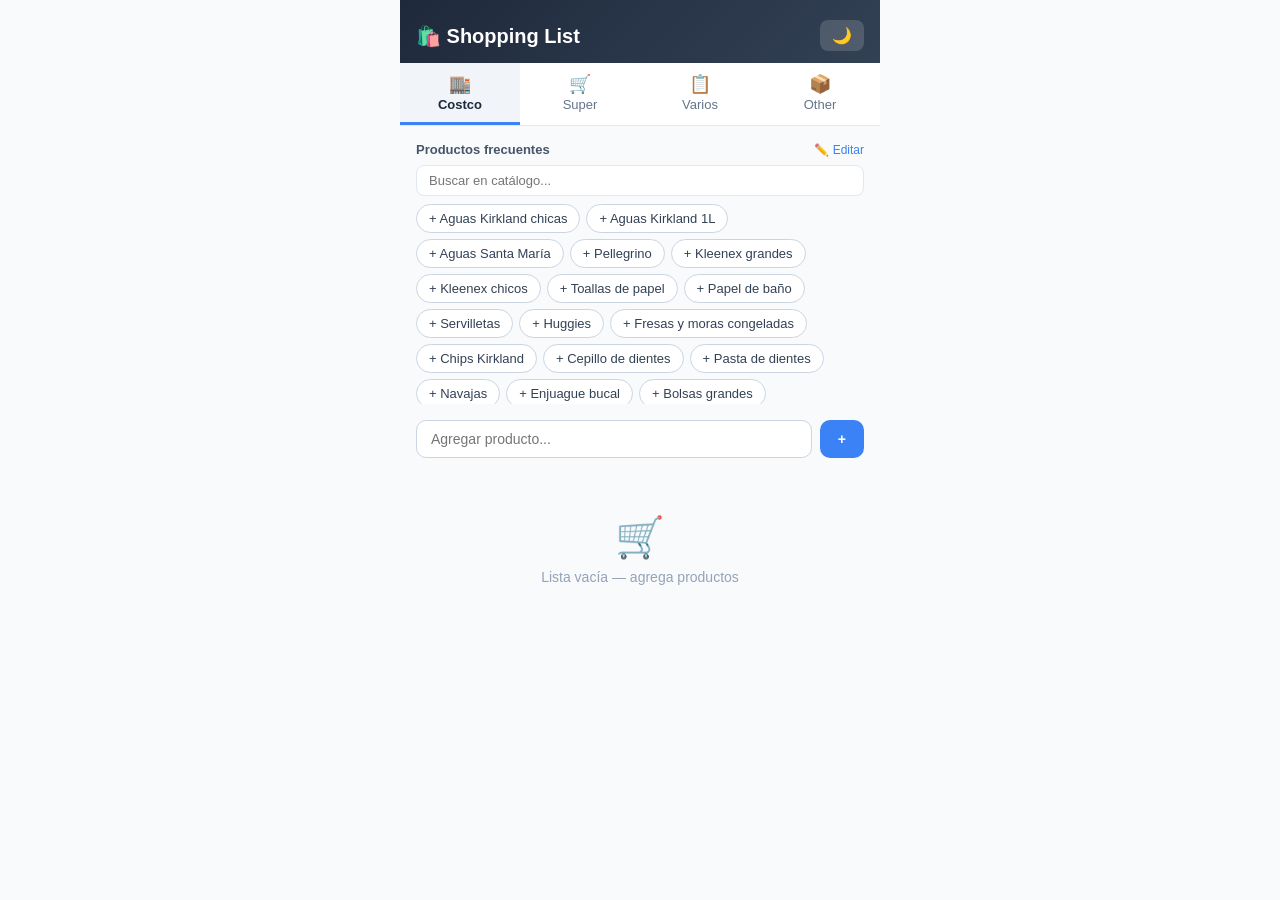
<file: shopping-list-html vshare.html>
<!DOCTYPE html>
<html lang="es">
<head>
<meta charset="UTF-8">
<meta name="viewport" content="width=device-width, initial-scale=1.0">
<title>Shopping List</title>
<style>
*{margin:0;padding:0;box-sizing:border-box}
body{font-family:-apple-system,BlinkMacSystemFont,sans-serif;max-width:480px;margin:0 auto;min-height:100vh;transition:background .3s}
body.light{background:#f8fafc}
body.dark{background:#0f172a}
.header{padding:20px 16px 12px;color:#fff;display:flex;justify-content:space-between;align-items:center}
.light .header{background:linear-gradient(135deg,#1e293b,#334155)}
.dark .header{background:linear-gradient(135deg,#0f172a,#1e293b)}
.header h1{font-size:20px;font-weight:700}
.theme-btn{background:rgba(255,255,255,.15);border:none;border-radius:8px;padding:6px 12px;cursor:pointer;font-size:16px;color:#fff}
.tabs{display:flex;position:sticky;top:0;z-index:10;transition:background .3s}
.light .tabs{background:#fff;border-bottom:1px solid #e2e8f0}
.dark .tabs{background:#1e293b;border-bottom:1px solid #334155}
.tab{flex:1;padding:10px 4px;border:none;cursor:pointer;font-size:13px;display:flex;flex-direction:column;align-items:center;gap:2px;border-bottom:3px solid transparent;transition:all .2s}
.light .tab{background:#fff;color:#64748b}
.dark .tab{background:#1e293b;color:#64748b}
.light .tab.active{background:#f1f5f9;color:#1e293b;border-bottom-color:#3b82f6;font-weight:700}
.dark .tab.active{background:#334155;color:#f1f5f9;border-bottom-color:#3b82f6;font-weight:700}
.tab .icon{font-size:18px}
.badge{background:#3b82f6;color:#fff;border-radius:10px;padding:1px 6px;font-size:11px}
.content{padding:16px}
.section-header{display:flex;justify-content:space-between;align-items:center;margin-bottom:8px}
.light .section-label{font-size:13px;font-weight:600;color:#475569}
.dark .section-label{font-size:13px;font-weight:600;color:#94a3b8}
.edit-btn{font-size:12px;color:#3b82f6;background:none;border:none;cursor:pointer}
.cat-search{width:100%;padding:7px 12px;border-radius:8px;font-size:13px;margin-bottom:8px;transition:all .3s}
.light .cat-search{border:1px solid #e2e8f0;background:#fff;color:#1e293b}
.dark .cat-search{border:1px solid #475569;background:#1e293b;color:#f1f5f9}
.chips{display:flex;flex-wrap:wrap;gap:6px;max-height:200px;overflow-y:auto}
.chip{padding:6px 12px;border-radius:20px;font-size:13px;cursor:pointer;transition:all .15s}
.light .chip{border:1px solid #cbd5e1;background:#fff;color:#334155}
.dark .chip{border:1px solid #475569;background:#1e293b;color:#e2e8f0}
.chip.in-list{opacity:.7;cursor:default}
.light .chip.in-list{border-color:#86efac;background:#dcfce7;color:#16a34a}
.dark .chip.in-list{border-color:#86efac;background:#14532d;color:#4ade80}
.input-row{display:flex;gap:8px;margin-bottom:16px}
.text-input{flex:1;padding:10px 14px;border-radius:10px;font-size:14px;transition:all .3s}
.light .text-input{border:1px solid #cbd5e1;background:#fff;color:#1e293b}
.dark .text-input{border:1px solid #475569;background:#1e293b;color:#f1f5f9}
.add-btn{padding:10px 18px;border-radius:10px;background:#3b82f6;color:#fff;border:none;cursor:pointer;font-weight:600;font-size:14px}
.priority-row{display:flex;gap:6px;margin-bottom:16px}
.pri-btn{flex:1;padding:6px 0;border-radius:8px;font-size:13px;font-weight:600;cursor:pointer;transition:all .2s}
.item-row{display:flex;align-items:center;gap:10px;padding:10px 12px;margin-bottom:4px;border-radius:10px;transition:background .3s}
.light .item-row{background:#fff;border:1px solid #e2e8f0}
.dark .item-row{background:#1e293b;border:1px solid #334155}
.check-btn{width:24px;height:24px;border-radius:6px;cursor:pointer;flex-shrink:0}
.light .check-btn{border:2px solid #cbd5e1;background:#fff}
.dark .check-btn{border:2px solid #475569;background:#1e293b}
.check-btn.checked{border-color:#86efac;display:flex;align-items:center;justify-content:center;font-size:14px;color:#4ade80}
.light .check-btn.checked{background:#dcfce7}
.dark .check-btn.checked{background:#14532d}
.item-name{flex:1;font-size:14px;font-weight:500;min-width:0}
.light .item-name{color:#1e293b}
.dark .item-name{color:#f1f5f9}
.qty-btn{padding:3px 10px;border-radius:6px;cursor:pointer;font-size:13px;font-weight:600;min-width:40px}
.light .qty-btn{border:1px solid #cbd5e1;background:#f8fafc;color:#475569}
.dark .qty-btn{border:1px solid #475569;background:#1e293b;color:#94a3b8}
.qty-popup{position:absolute;right:0;top:100%;margin-top:4px;border-radius:10px;z-index:20;padding:6px;display:flex;flex-wrap:wrap;gap:4px;width:160px}
.light .qty-popup{background:#fff;box-shadow:0 4px 20px rgba(0,0,0,.15);border:1px solid #e2e8f0}
.dark .qty-popup{background:#1e293b;box-shadow:0 4px 20px rgba(0,0,0,.5);border:1px solid #334155}
.qty-opt{padding:6px 0;border-radius:6px;cursor:pointer;font-size:13px;font-weight:600;width:32px}
.qty-opt.wide{width:100%}
.light .qty-opt{border:1px solid #e2e8f0;background:#fff;color:#334155}
.dark .qty-opt{border:1px solid #334155;background:#1e293b;color:#f1f5f9}
.qty-opt.sel{border:2px solid #3b82f6}
.light .qty-opt.sel{background:#eff6ff}
.dark .qty-opt.sel{background:#1e3a5f}
.remove-btn{background:none;border:none;cursor:pointer;font-size:18px;padding:0;flex-shrink:0}
.light .remove-btn{color:#94a3b8}
.dark .remove-btn{color:#64748b}
.checked-section{margin-top:16px}
.light .checked-label{font-size:12px;color:#94a3b8;font-weight:600;margin-bottom:6px}
.dark .checked-label{font-size:12px;color:#64748b;font-weight:600;margin-bottom:6px}
.checked-row{display:flex;align-items:center;gap:10px;padding:8px 12px;margin-bottom:3px;border-radius:10px;opacity:.6}
.light .checked-row{background:#f8fafc}
.dark .checked-row{background:#0f172a}
.checked-name{flex:1;font-size:14px;text-decoration:line-through}
.light .checked-name{color:#94a3b8}
.dark .checked-name{color:#64748b}
.actions{display:flex;gap:8px;margin-top:16px}
.action-btn{flex:1;padding:10px;border-radius:10px;cursor:pointer;font-size:13px}
.light .action-btn.clear{border:1px solid #cbd5e1;background:#fff;color:#475569}
.dark .action-btn.clear{border:1px solid #475569;background:#1e293b;color:#94a3b8}
.light .action-btn.danger{border:1px solid #fecaca;background:#fff;color:#ef4444}
.dark .action-btn.danger{border:1px solid #fecaca;background:#1e293b;color:#ef4444}
.empty{text-align:center;padding:40px}
.empty .big{font-size:40px;margin-bottom:8px}
.light .empty p{color:#94a3b8;font-size:14px}
.dark .empty p{color:#64748b;font-size:14px}
.edit-box{margin-bottom:16px;border-radius:12px;padding:12px}
.light .edit-box{background:#fff;border:1px solid #e2e8f0}
.dark .edit-box{background:#1e293b;border:1px solid #334155}
.edit-chips{display:flex;flex-wrap:wrap;gap:6px;max-height:250px;overflow-y:auto}
.edit-chip{padding:4px 10px;border-radius:16px;font-size:12px;display:flex;align-items:center;gap:4px}
.light .edit-chip{background:#f1f5f9;color:#1e293b}
.dark .edit-chip{background:#334155;color:#f1f5f9}
.edit-chip button{background:none;border:none;cursor:pointer;color:#ef4444;font-size:14px;padding:0}
</style>
</head>
<body class="light">

<div class="header">
  <h1>🛍️ Shopping List</h1>
  <button class="theme-btn" onclick="toggleTheme()">🌙</button>
</div>
<div class="tabs" id="tabs"></div>
<div class="content" id="content" onclick="closeQty()"></div>

<script>
const CATS={costco:["Aguas Kirkland chicas","Aguas Kirkland 1L","Aguas Santa María","Pellegrino","Kleenex grandes","Kleenex chicos","Toallas de papel","Papel de baño","Servilletas","Huggies","Fresas y moras congeladas","Chips Kirkland","Cepillo de dientes","Pasta de dientes","Navajas","Enjuague bucal","Bolsas grandes","Platos grandes desechables","Queso crema","Crema batida","Dexivant","Lagricel","Riopan","Jugo de toronja"],super:["Limones","Desodorante Nívea","Bicarbonato refri","Leche deslactosada","Kleenex chicos","Kleenex circulares","Jabón líquido","Jabón antibacterial","Lili chocolate","Lecheritas chocolate","Pellegrino","Enjuague bucal","Pasta de dientes","Cepillos de dientes","Twinnings manzanilla","Twinnings naranja canela","Te rooibos","Throat coat tea","Ginger ale","Welchs uva","Ensure","Shampoo","Shower gel","Gel de rasurar","Fabuloso","Pan blanco","Azúcar morena","Mermeladas","Popotes","Lagricel","Dexivant","Electrolit","Cubrebocas","Trapos absorbentes","Boeing","Invisi fix","Vick VapoRub"]};
const TABS=[{key:"costco",label:"Costco",icon:"🏬"},{key:"super",label:"Super",icon:"🛒"},{key:"varios",label:"Varios",icon:"📋"},{key:"other",label:"Other",icon:"📦"}];
const PRIS=["Alta","Media","Baja"],PRI_C={Alta:"#ef4444",Media:"#f59e0b",Baja:"#6b7280"},PRI_E={Alta:"🔴",Media:"🟡",Baja:"⚪"};
const QTY=[1,2,3,4,5,6,7,8,9,10,"Muchos"];

let state,tab="costco",varP="Media",editMode=false,qtyOpen=null,catFilter="",isDark=false;

function load(){try{const d=localStorage.getItem("sl-v4");return d?JSON.parse(d):null}catch{return null}}
function save(){try{localStorage.setItem("sl-v4",JSON.stringify(state))}catch{}}
function init(){const s=load();state=s||{catalog:{...CATS},lists:{costco:[],super:[],varios:[],other:[]}};try{isDark=localStorage.getItem("sl-theme")==="dark"}catch{}applyTheme();render()}

function applyTheme(){document.body.className=isDark?"dark":"light";document.querySelector(".theme-btn").textContent=isDark?"☀️":"🌙";try{localStorage.setItem("sl-theme",isDark?"dark":"light")}catch{}}
function toggleTheme(){isDark=!isDark;applyTheme();render()}

function hasCat(){return tab==="costco"||tab==="super"}
function hasP(){return tab==="varios"}

function closeQty(){qtyOpen=null;render()}

function renderTabs(){const el=document.getElementById("tabs");el.innerHTML=TABS.map(t=>{const c=state.lists[t.key].filter(i=>!i.checked).length;return`<button class="tab ${tab===t.key?"active":""}" onclick="switchTab('${t.key}')"><span class="icon">${t.icon}</span><span>${t.label}</span>${c?`<span class="badge">${c}</span>`:""}</button>`}).join("")}

function switchTab(k){tab=k;editMode=false;qtyOpen=null;catFilter="";render()}

function render(){renderTabs();const el=document.getElementById("content");const list=state.lists[tab];const cat=state.catalog[tab]||[];const filtered=catFilter?cat.filter(i=>i.toLowerCase().includes(catFilter.toLowerCase())):cat;
const sorted=hasP()?[...list].sort((a,b)=>PRIS.indexOf(a.priority)-PRIS.indexOf(b.priority)):list;
const unc=sorted.filter(i=>!i.checked),chk=sorted.filter(i=>i.checked);
let h="";

// Catalog
if(hasCat()&&!editMode){
h+=`<div class="section-header"><span class="section-label">Productos frecuentes</span><button class="edit-btn" onclick="editMode=true;render()">✏️ Editar</button></div>`;
if(cat.length>12)h+=`<input class="cat-search" placeholder="Buscar en catálogo..." value="${esc(catFilter)}" oninput="catFilter=this.value;render()">`;
h+=`<div class="chips">${filtered.map((it,i)=>{const inL=list.some(l=>l.name.toLowerCase()===it.toLowerCase()&&!l.checked);return`<button class="chip ${inL?"in-list":""}" onclick="${inL?"":"addCat("+i+")"}">${inL?"✓ ":"+ "}${esc(it)}</button>`}).join("")}</div><div style="margin-bottom:16px"></div>`;
}

// Edit catalog
if(hasCat()&&editMode){
h+=`<div class="edit-box"><div class="section-header"><span class="section-label">Editar catálogo</span><button class="edit-btn" onclick="editMode=false;render()">✓ Listo</button></div><div class="input-row" style="margin-bottom:10px"><input class="text-input" id="newcat" placeholder="Nuevo producto..." onkeydown="if(event.key==='Enter')addCatNew()"><button class="add-btn" onclick="addCatNew()">+</button></div><div class="edit-chips">${cat.map((it,i)=>`<span class="edit-chip">${esc(it)}<button onclick="rmCat(${i})">×</button></span>`).join("")}</div></div>`;
}

// Free input
h+=`<div class="input-row" ${hasP()?'style="margin-bottom:8px"':''}><input class="text-input" id="freetxt" placeholder="Agregar producto..." onkeydown="if(event.key==='Enter')addFree()"><button class="add-btn" onclick="addFree()">+</button></div>`;

// Priority
if(hasP()){h+=`<div class="priority-row">${PRIS.map(p=>`<button class="pri-btn" style="border:${varP===p?`2px solid ${PRI_C[p]}`:"1px solid "+(isDark?"#475569":"#cbd5e1")};background:${varP===p?PRI_C[p]+"15":(isDark?"#1e293b":"#fff")};color:${PRI_C[p]}" onclick="varP='${p}';render()">${PRI_E[p]} ${p}</button>`).join("")}</div>`}

// Empty
if(!unc.length&&!chk.length){h+=`<div class="empty"><div class="big">🛒</div><p>Lista vacía — agrega productos</p></div>`}

// Items
unc.forEach(item=>{const ri=list.indexOf(item);
h+=`<div class="item-row"><button class="check-btn" onclick="tog(${ri})"></button><div class="item-name">${esc(item.name)}</div>${hasP()&&item.priority?`<span style="font-size:11px;font-weight:600;color:${PRI_C[item.priority]}">${PRI_E[item.priority]}</span>`:""}<div style="position:relative;flex-shrink:0" onclick="event.stopPropagation()"><button class="qty-btn" onclick="toggleQty(${ri})">${item.qty==="Muchos"?"M":item.qty}</button>${qtyOpen===ri?`<div class="qty-popup">${QTY.map(q=>`<button class="qty-opt ${q==="Muchos"?"wide":""} ${item.qty===q?"sel":""}" onclick="setQ(${ri},'${q}')">${q}</button>`).join("")}</div>`:""}</div><button class="remove-btn" onclick="rm(${ri})">×</button></div>`});

// Checked
if(chk.length){h+=`<div class="checked-section"><div class="checked-label">COMPLETADOS (${chk.length})</div>`;chk.forEach(item=>{const ri=list.indexOf(item);h+=`<div class="checked-row"><button class="check-btn checked" onclick="tog(${ri})">✓</button><span class="checked-name">${esc(item.name)}</span><button class="remove-btn" onclick="rm(${ri})">×</button></div>`});h+=`</div>`}

// Actions
if(list.length){h+=`<div class="actions">${chk.length?`<button class="action-btn clear" onclick="clrChk()">Limpiar completados</button>`:""}<button class="action-btn danger" onclick="clrAll()">Vaciar lista</button></div>`}

el.innerHTML=h}

function esc(s){return s.replace(/&/g,"&amp;").replace(/</g,"&lt;").replace(/>/g,"&gt;").replace(/"/g,"&quot;")}

function addCat(i){const cat=state.catalog[tab];if(!cat||!cat[i])return;const n=cat[i];if(state.lists[tab].some(l=>l.name.toLowerCase()===n.toLowerCase()&&!l.checked))return;state.lists[tab].push({name:n,qty:1,checked:false,priority:null});save();render()}
function addFree(){const el=document.getElementById("freetxt");if(!el||!el.value.trim())return;const n=el.value.trim();if(state.lists[tab].some(l=>l.name.toLowerCase()===n.toLowerCase()&&!l.checked))return;state.lists[tab].push({name:n,qty:1,checked:false,priority:hasP()?varP:null});save();render()}
function addCatNew(){const el=document.getElementById("newcat");if(!el||!el.value.trim())return;if(!state.catalog[tab])state.catalog[tab]=[];state.catalog[tab].push(el.value.trim());save();render()}
function rmCat(i){state.catalog[tab].splice(i,1);save();render()}
function tog(i){state.lists[tab][i].checked=!state.lists[tab][i].checked;save();render()}
function rm(i){state.lists[tab].splice(i,1);save();render()}
function toggleQty(i){qtyOpen=qtyOpen===i?null:i;render()}
function setQ(i,q){state.lists[tab][i].qty=isNaN(q)?q:Number(q);qtyOpen=null;save();render()}
function clrChk(){state.lists[tab]=state.lists[tab].filter(i=>!i.checked);save();render()}
function clrAll(){state.lists[tab]=[];save();render()}

init();
</script>
</body>
</html>
</file>
